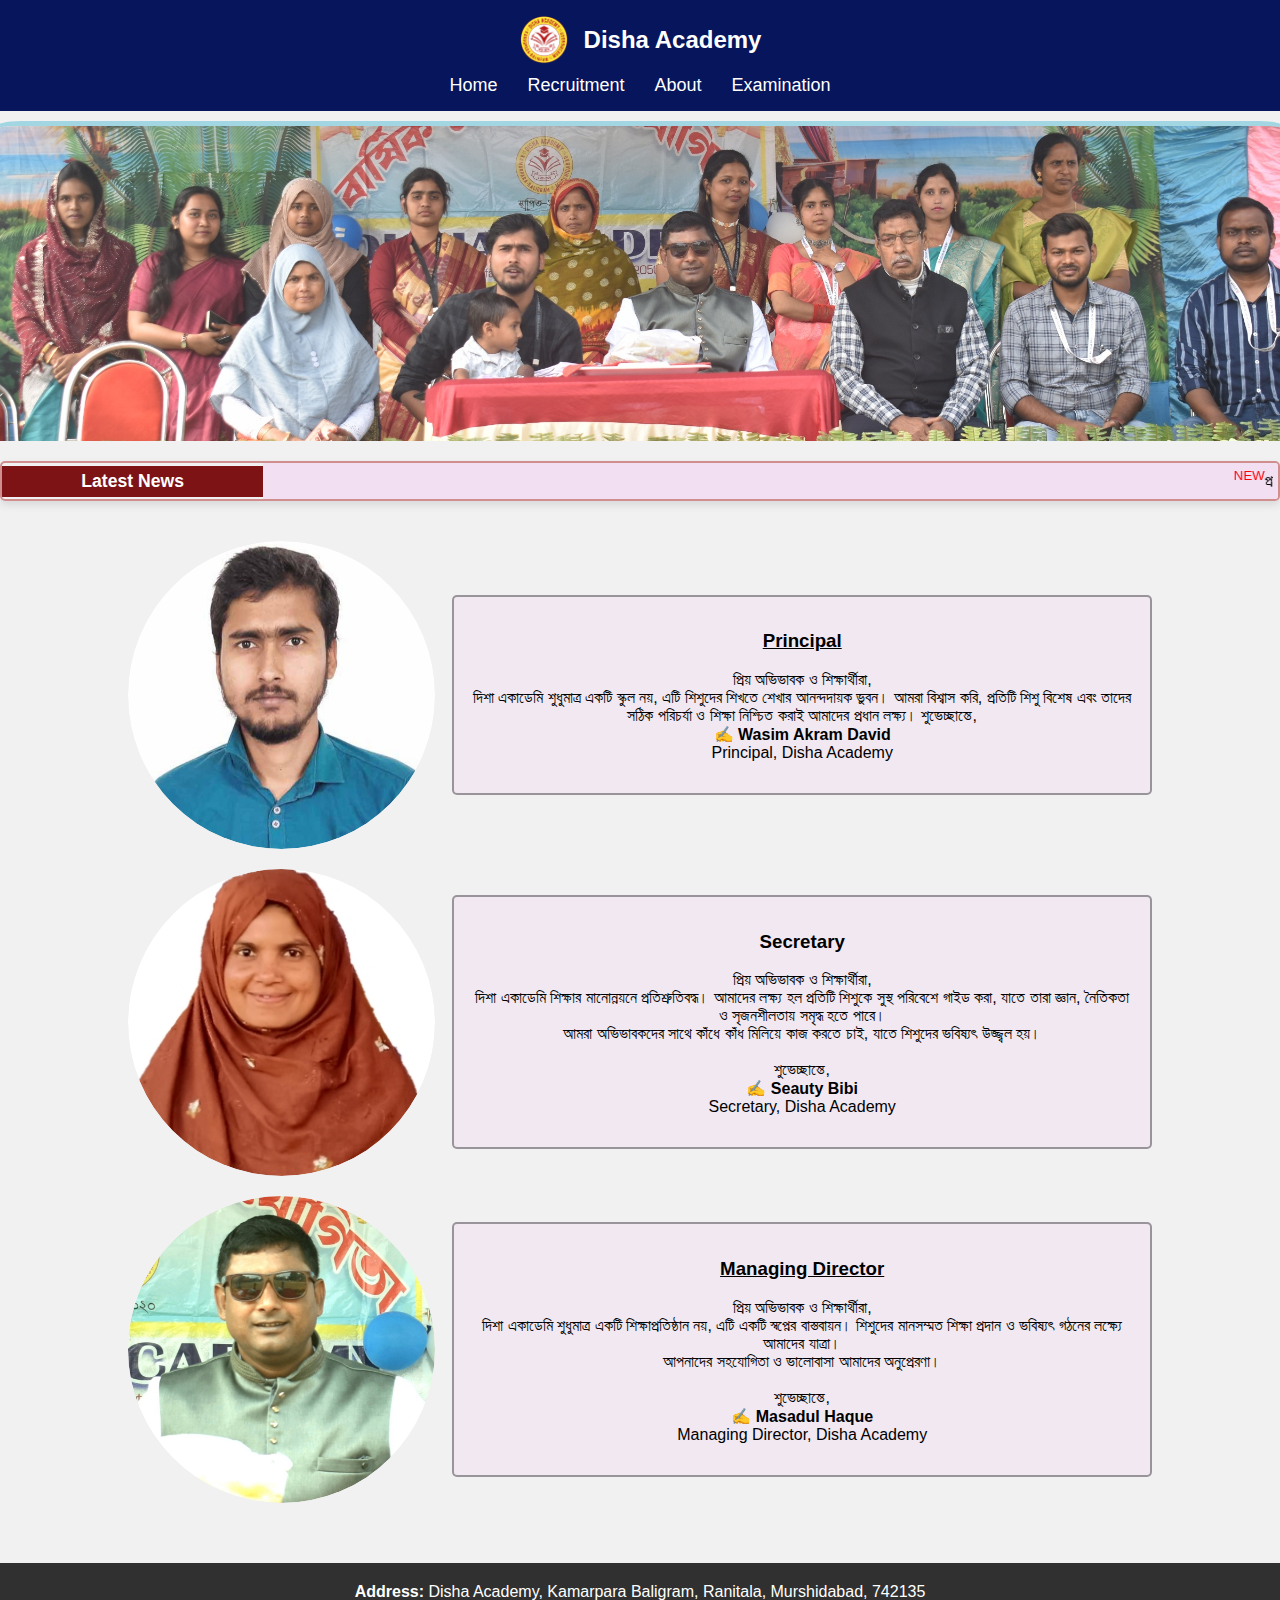
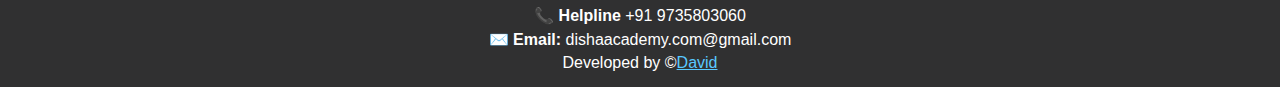
<file: index.html>
<!DOCTYPE html>
<html lang="en">
<head>
    <meta charset="UTF-8">
    <meta name="viewport" content="width=device-width, initial-scale=1.0">
    <title>Disha Academy</title>
    <header>
  <div class="top-bar">
    <img src="logo.png" alt="Disha Academy Logo">
    <h1>Disha Academy</h1>
  </div>
  <nav>
    <ul>
      <li><a href="index.html">Home</a></li>
         <li><a href="recruitment.html">Recruitment</a></li>
      <li><a href="about.html">About</a></li>
      <li><a href="exam.html">Examination</a></li>
    </ul>
  </nav>
</header>

    <link rel="stylesheet" href="styles.css">
</head>
<body>
   

    <!-- 🔹 Image Slider Section -->
    <section class="slider">
        <div class="slides">
            <img src="school1.jpg" class="slide" alt="School Image 1">
            <img src="school2.jpg" class="slide" alt="School Image 2">
            <img src="school3.jpg" class="slide" alt="School Image 3">
            <img src="school4.jpg" class="slide" alt="School Image 4">
            <img src="school5.jpg" class="slide" alt="School Image 5">
        </div>
    </section>

   <div class="news-section">
  <div class="news-label">Latest News</div>
  <div class="news-marquee">
    <marquee behavior="scroll" direction="left" scrollamount="5">
      <span style="color: red;"><sup>NEW</sup></span>প্রথম পার্বিক পরীক্ষার ফলাফল
২৬শে এপ্রিল, ২০২৫ (শনিবার)
সকাল ৭:০০ টা-য় প্রকাশিত হবে।
    </marquee>
  </div>
</div>



    <!-- 🔹 Team Section -->
    <section class="team-section">
        <div class="row">
            <div class="photo-box">
                <img src="d1.jpg" alt="Person 1">
            </div>
            <div class="text-box">
                <h3><u>Principal</u></h3>
                <p>প্রিয় অভিভাবক ও শিক্ষার্থীরা,<br>  
                দিশা একাডেমি শুধুমাত্র একটি স্কুল নয়, এটি শিশুদের শিখতে শেখার আনন্দদায়ক ভুবন।  
                আমরা বিশ্বাস করি, প্রতিটি শিশু বিশেষ এবং তাদের সঠিক পরিচর্যা ও শিক্ষা নিশ্চিত করাই আমাদের প্রধান লক্ষ্য।  
                শুভেচ্ছান্তে,  <br>
                ✍️ <b>Wasim Akram David</b>  <br>
                Principal, Disha Academy</p>
            </div>
        </div>

        <div class="row reverse">
            <div class="text-box">
                <h3></u>Secretary</u></h3>
                <p>
                    প্রিয় অভিভাবক ও শিক্ষার্থীরা,<br>  
দিশা একাডেমি শিক্ষার মানোন্নয়নে প্রতিশ্রুতিবদ্ধ। আমাদের লক্ষ্য হল প্রতিটি শিশুকে সুস্থ পরিবেশে গাইড করা, যাতে তারা জ্ঞান, নৈতিকতা ও সৃজনশীলতায় সমৃদ্ধ হতে পারে।<br>  
আমরা অভিভাবকদের সাথে কাঁধে কাঁধ মিলিয়ে কাজ করতে চাই, যাতে শিশুদের ভবিষ্যৎ উজ্জ্বল হয়।<br><br>  

শুভেচ্ছান্তে,<br>  
✍️ <b>Seauty Bibi</b><br>  
Secretary, Disha Academy

                </p>
            </div>
            <div class="photo-box">
                <img src="s1.jpg" alt="Person 2">
            </div>
        </div>

        <div class="row">
            <div class="photo-box">
                <img src="m1.jpg" alt="Person 3">
            </div>
            <div class="text-box">
                <h3><u>Managing Director</u></h3>
                <p>প্রিয় অভিভাবক ও শিক্ষার্থীরা,<br>
দিশা একাডেমি শুধুমাত্র একটি শিক্ষাপ্রতিষ্ঠান নয়, এটি একটি স্বপ্নের বাস্তবায়ন। শিশুদের মানসম্মত শিক্ষা প্রদান ও ভবিষ্যৎ গঠনের লক্ষ্যে আমাদের যাত্রা।<br>
আপনাদের সহযোগিতা ও ভালোবাসা আমাদের অনুপ্রেরণা।<br><br>

শুভেচ্ছান্তে,<br>
✍️ 
<b>Masadul Haque</b><br>
Managing Director, Disha Academy</p>
            </div>
        </div>
    </section>

    <script src="script.js"></script>
</body>

    <footer>
    <div class="footer-content">
        <p><strong>Address:</strong> Disha Academy, Kamarpara Baligram, Ranitala, Murshidabad, 742135</p>
        <p><strong>📞 Helpline</strong> +91 9735803060</p>
        <p><strong>✉️ Email:</strong> dishaacademy.com@gmail.com</p>
        Developed by &copy;<a href="https://t.me/heywasim" style="color: rgb(89, 200, 255);">David</a>
    </div>
</footer>

</html>
</file>
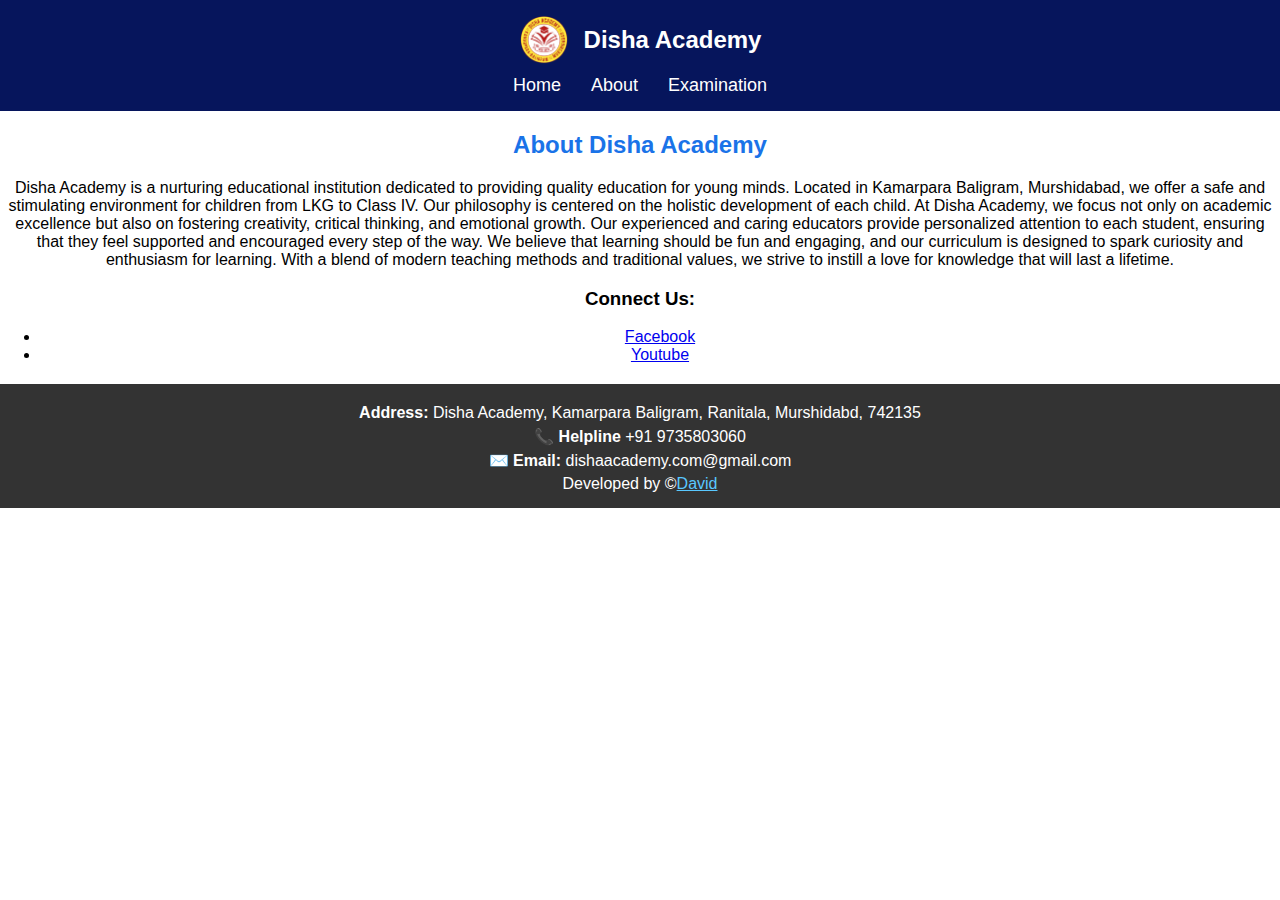
<file: about.html>
<!DOCTYPE html>
<html lang="en">
<head>
    <meta charset="UTF-8">
    <meta name="viewport" content="width=device-width, initial-scale=1.0">
    <title>Examination Schedule</title>
    <link rel="stylesheet" href="styles.css"> <!-- Link to external CSS file -->
    <header>
        <div class="top-bar">
            <img src="logo.png" alt="Disha Academy Logo">
            <h1>Disha Academy</h1>
        </div>
        <nav>
            <ul>
                <li><a href="index.html">Home</a></li>
                <li><a href="about.html">About</a></li>
                <li><a href="exam.html">Examination</a></li>
            </ul>
        </nav>
    </header>
</head>
<body style="background-color: white;">

    <h2>About Disha Academy</h2>
<p>
Disha Academy is a nurturing educational institution dedicated to providing quality education for young minds. Located in Kamarpara Baligram, Murshidabad, we offer a safe and stimulating environment for children from LKG to Class IV.

Our philosophy is centered on the holistic development of each child. At Disha Academy, we focus not only on academic excellence but also on fostering creativity, critical thinking, and emotional growth. Our experienced and caring educators provide personalized attention to each student, ensuring that they feel supported and encouraged every step of the way.

We believe that learning should be fun and engaging, and our curriculum is designed to spark curiosity and enthusiasm for learning. With a blend of modern teaching methods and traditional values, we strive to instill a love for knowledge that will last a lifetime.

</p>

    <h3>Connect Us:</h3>
    <ul>
        <li><a href="https://www.facebook.com/thedishaacademy" target="_blank">Facebook</a></li>
        <li><a href="https://youtube.com/@dishaacademymurshidabad678" target="_blank">Youtube</a></li>
        
    </ul>

    <footer>
    <div class="footer-content">
        <p><strong>Address:</strong> Disha Academy, Kamarpara Baligram, Ranitala, Murshidabd, 742135</p>
        <p><strong>📞 Helpline</strong> +91 9735803060</p>
        <p><strong>✉️ Email:</strong> dishaacademy.com@gmail.com</p>
        Developed by &copy;<a href="https://t.me/heywasim" style="color: rgb(89, 200, 255);">David</a>


    </div>
</footer>


</body>
</html>
</file>
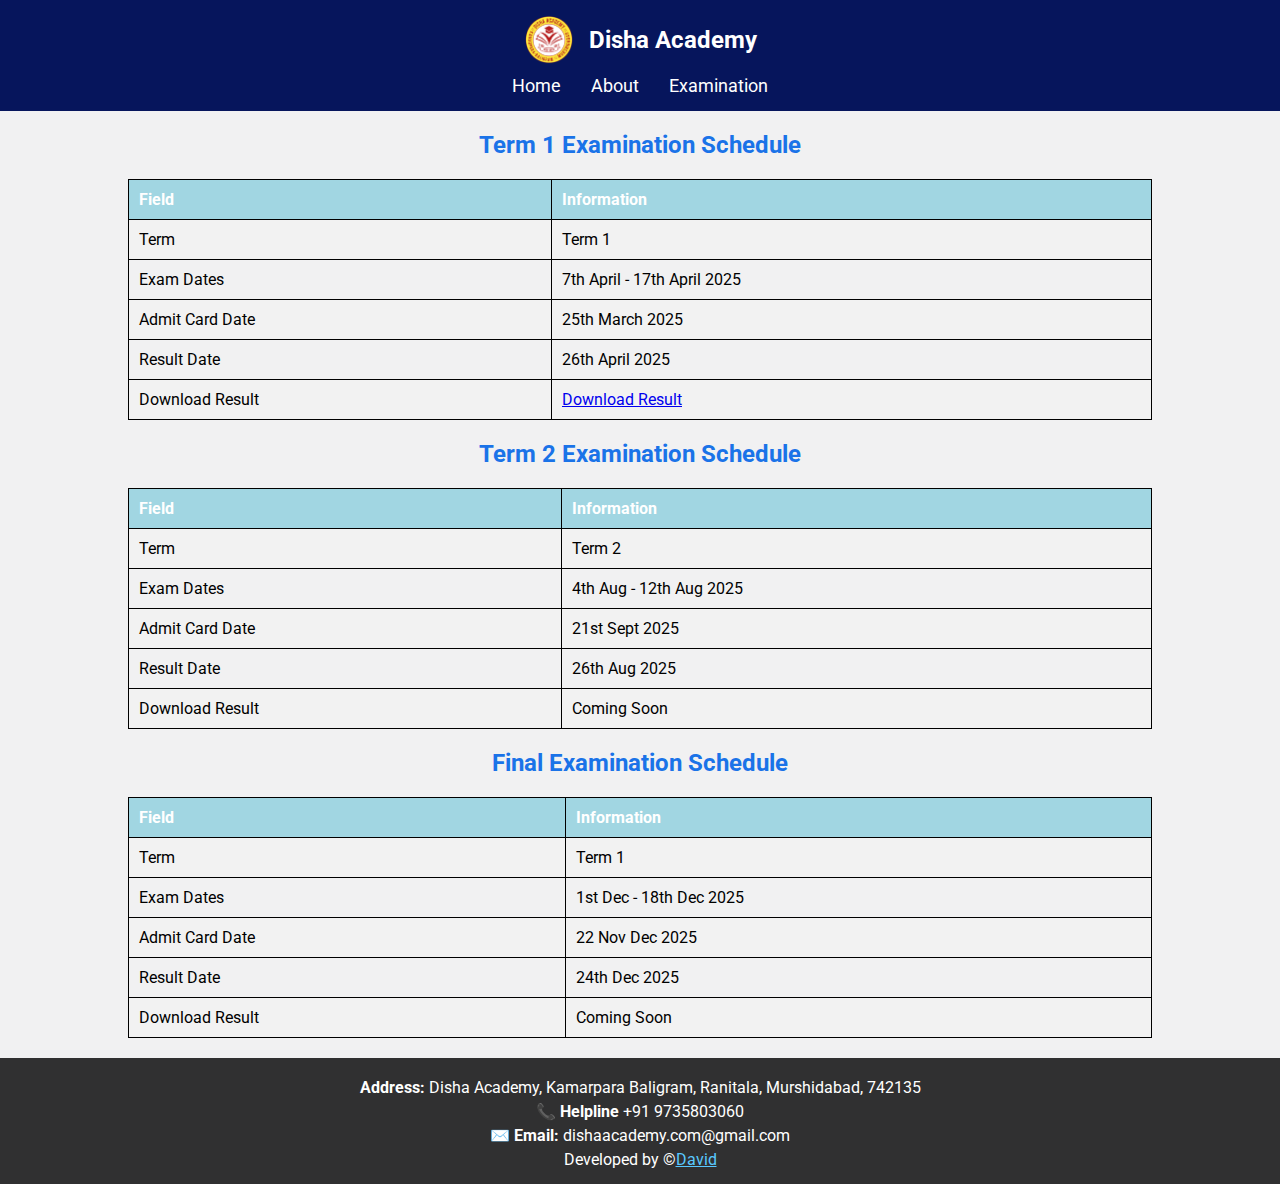
<file: exam.html>
<!DOCTYPE html>
<html lang="en">
<head>
    <meta charset="UTF-8">
    <meta name="viewport" content="width=device-width, initial-scale=1.0">
    <title>Examination Schedule</title>
   <link href="https://fonts.googleapis.com/css2?family=Roboto:wght@300;400;700&display=swap" rel="stylesheet">

    <link rel="stylesheet" href="styles.css"> <!-- Link to external CSS file -->
    <header>
        <div class="top-bar">
            <img src="logo.png" alt="Disha Academy Logo">
            <h1>Disha Academy</h1>
        </div>
        <nav>
            <ul>
                <li><a href="index.html">Home</a></li>
                <li><a href="about.html">About</a></li>
                <li><a href="exam.html">Examination</a></li>
            </ul>
        </nav>
    </header>
</head>
<body> 

    <h2>Term 1 Examination Schedule</h2>

    <table>
        <tr>
            <th>Field</th>
            <th>Information</th>
        </tr>
        <tr>
            <td>Term</td>
            <td>Term 1</td>
        </tr>
        <tr>
            <td>Exam Dates</td>
            <td>7th April - 17th April 2025</td>
        </tr>
        <tr>
            <td>Admit Card Date</td>
            <td>25th March 2025</td>
        </tr>
        <tr>
            <td>Result Date</td>
            <td>26th April 2025</td>
        </tr>
        <tr>
            <td>Download Result</td>
            <td><a href="result1.html">Download Result</a></td>
        </tr>
    </table>

    <h2>Term 2 Examination Schedule</h2>

    <table>
        <tr>
            <th>Field</th>
            <th>Information</th>
        </tr>
        <tr>
            <td>Term</td>
            <td>Term 2</td>
        </tr>
        <tr>
            <td>Exam Dates</td>
            <td>4th Aug - 12th Aug 2025</td>
        </tr>
        <tr>
            <td>Admit Card Date</td>
            <td>21st Sept 2025</td>
        </tr>
        <tr>
            <td>Result Date</td>
            <td>26th Aug 2025</td>
        </tr>
        <tr>
            <td>Download Result</td>
            <td><a >Coming Soon</a></td>
        </tr>
    </table><h2>Final Examination Schedule</h2>

    <table>
        <tr>
            <th>Field</th>
            <th>Information</th>
        </tr>
        <tr>
            <td>Term</td>
            <td>Term 1</td>
        </tr>
        <tr>
            <td>Exam Dates</td>
            <td>1st Dec - 18th Dec 2025</td>
        </tr>
        <tr>
            <td>Admit Card Date</td>
            <td>22 Nov Dec 2025</td>
        </tr>
        <tr>
            <td>Result Date</td>
            <td>24th Dec 2025</td>
        </tr>
        <tr>
            <td>Download Result</td>
            <td><a >Coming Soon</a></td>
        </tr>
    </table>
</body>

     <footer>
    <div class="footer-content">
        <p><strong>Address:</strong> Disha Academy, Kamarpara Baligram, Ranitala, Murshidabad, 742135</p>
        <p><strong>📞 Helpline</strong> +91 9735803060</p>
        <p><strong>✉️ Email:</strong> dishaacademy.com@gmail.com</p>
        Developed by &copy;<a href="https://t.me/heywasim" style="color: rgb(89, 200, 255);">David</a>
    </div>
</footer>


</html>
</file>
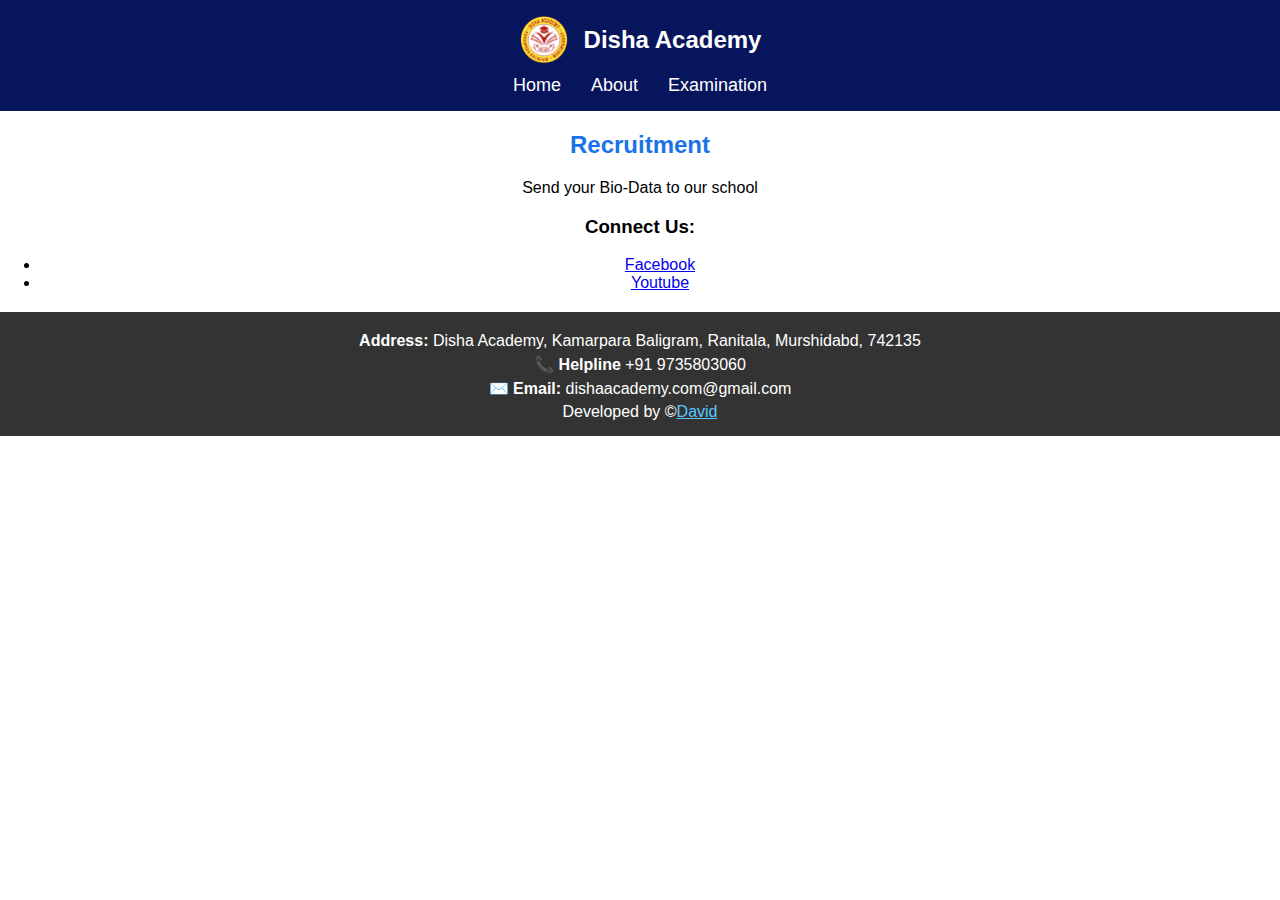
<file: recruitment.html>
<!DOCTYPE html>
<html lang="en">
<head>
    <meta charset="UTF-8">
    <meta name="viewport" content="width=device-width, initial-scale=1.0">
    <title>Examination Schedule</title>
    <link rel="stylesheet" href="styles.css"> <!-- Link to external CSS file -->
    <header>
        <div class="top-bar">
            <img src="logo.png" alt="Disha Academy Logo">
            <h1>Disha Academy</h1>
        </div>
        <nav>
            <ul>
                <li><a href="index.html">Home</a></li>
                <li><a href="about.html">About</a></li>
                <li><a href="exam.html">Examination</a></li>
            </ul>
        </nav>
    </header>
</head>
<body style="background-color: white;">

    <h2>Recruitment</h2>
<p>
Send your Bio-Data to our school</p>

    <h3>Connect Us:</h3>
    <ul>
        <li><a href="https://www.facebook.com/thedishaacademy" target="_blank">Facebook</a></li>
        <li><a href="https://youtube.com/@dishaacademymurshidabad678" target="_blank">Youtube</a></li>
        
    </ul>

    <footer>
    <div class="footer-content">
        <p><strong>Address:</strong> Disha Academy, Kamarpara Baligram, Ranitala, Murshidabd, 742135</p>
        <p><strong>📞 Helpline</strong> +91 9735803060</p>
        <p><strong>✉️ Email:</strong> dishaacademy.com@gmail.com</p>
        Developed by &copy;<a href="https://t.me/heywasim" style="color: rgb(89, 200, 255);">David</a>


    </div>
</footer>


</body>
</html>
</file>
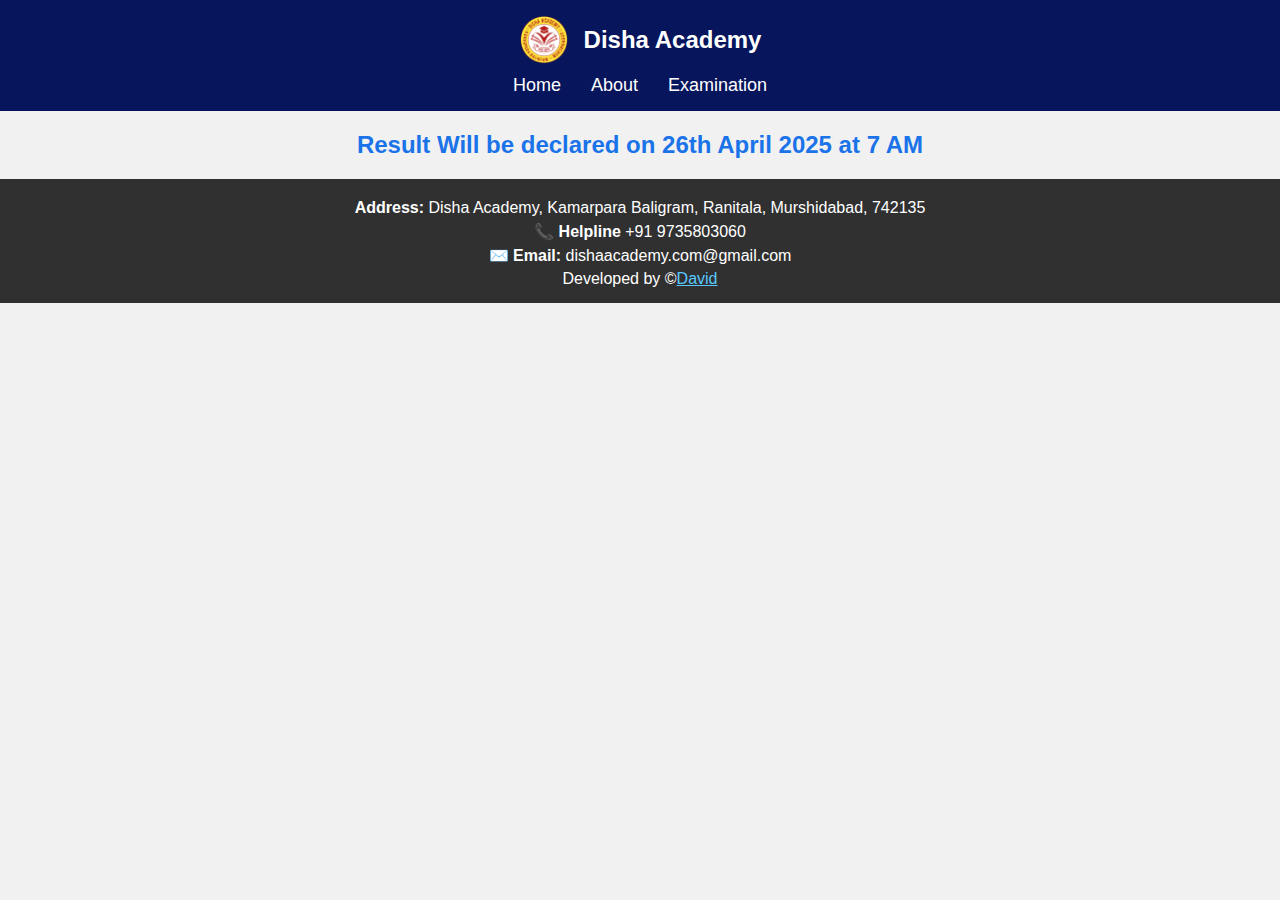
<file: result1.html>
<!DOCTYPE html>
<html lang="en">
<head>
    <meta charset="UTF-8">
    <meta name="viewport" content="width=device-width, initial-scale=1.0">
    <title>Term 1 Result</title>
    <link rel="stylesheet" href="styles.css">
    <style>
        body { font-family: Arial, sans-serif; padding: 0px; }
        #loading { display: none; color: blue; font-weight: bold; margin: 10px 0; }
        table, td { border: 1px solid black; border-collapse: collapse; padding: 8px; }
    </style>
</head>
<body>

    <header>
        <div class="top-bar">
            <img src="logo.png" alt="Disha Academy Logo" height="50">
            <h1>Disha Academy</h1>
        </div>
        <nav>
            <ul>
                <li><a href="index.html">Home</a></li>
                <li><a href="about.html">About</a></li>
                <li><a href="exam.html">Examination</a></li>
            </ul>
        </nav>
    </header>

    <!-- <h2>Search Student Result</h2>
<label for="studentName">Student's Name:</label>
<input type="text" id="studentName" name="studentName" placeholder="Enter Student's Name"> 
<br><br>
    <form id="searchForm">
        <label for="class">Class:</label>
        <select id="class" name="class">
            <option value="" disabled selected>Select Class</option>
            <option value="LKG A">LKG A</option>
            <option value="LKG B">LKG B</option>
            <option value="UKG A">UKG A</option>
            <option value="I A">I A</option>
            <option value="I B">I B</option>
            <option value="II A">II</option>
            <option value="III A">III</option>
            <option value="IV A">IV</option>
        </select><br><br>

       
       <label for="roll">Roll Number:</label>
<select id="roll" name="roll">
  <option value="" disabled selected>Select Roll Number</option>
  <!-- Roll numbers 1 to 40 -->
<!--  <script>
    for (let i = 1; i <= 40; i++) {
      document.write(`<option value="${i}">${i}</option>`);
    }
  </script>
</select>
<br><br>


        <input type="submit" value="Search">
    </form>
    <div id="loading">Loading, please wait...</div>

    <h3>Result:</h3>
    <table id="resultTable"></table> -->

 <h2>Result Will be declared on 26th April 2025 at 7 AM </h2>
    <footer>
    <div class="footer-content">
        <p><strong>Address:</strong> Disha Academy, Kamarpara Baligram, Ranitala, Murshidabad, 742135</p>
        <p><strong>📞 Helpline</strong> +91 9735803060</p>
        <p><strong>✉️ Email:</strong> dishaacademy.com@gmail.com</p>
        Developed by &copy;<a href="https://t.me/heywasim" style="color: rgb(89, 200, 255);">David</a> <!-- forest green -->

    </div>
</footer>


    <script src="script2.js"></script>
</body>
</html>
</file>
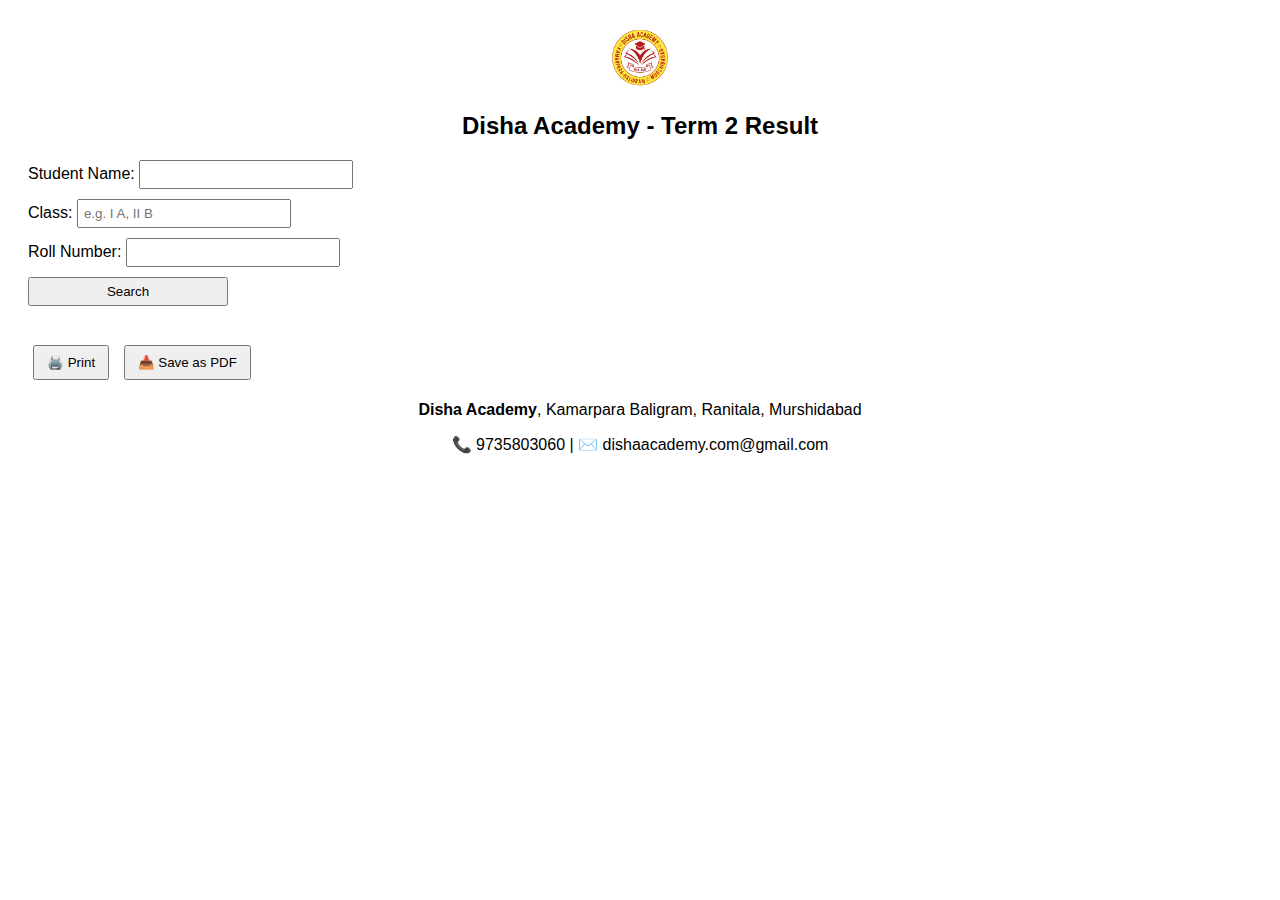
<file: result2.html>
<!DOCTYPE html>
<html lang="en">
<head>
  <meta charset="UTF-8">
  <meta name="viewport" content="width=device-width, initial-scale=1">
  <title>Disha Academy Result</title>
  <style>
    body { font-family: Arial, sans-serif; padding: 20px; }
    header, footer { text-align: center; }
    img.logo { height: 60px; }
    form { margin-bottom: 20px; }
    label { display: block; margin: 10px 0; }
    input { padding: 5px; width: 200px; }
    .btn { padding: 8px 12px; margin: 5px; cursor: pointer; }
    #loading { color: blue; display: none; font-weight: bold; }
    table { width: 100%; border-collapse: collapse; margin-top: 20px; }
    th, td { border: 1px solid #000; padding: 8px; }
    #timestamp { margin-top: 10px; font-size: 14px; }
    @media print {
      body * { visibility: hidden; }
      #printSection, #printSection * { visibility: visible; }
      #printSection { position: absolute; left: 0; top: 0; width: 100%; }
    }
  </style>
</head>
<body>

  <header>
    <img src="logo.png" alt="Logo" class="logo">
    <h2>Disha Academy - Term 2 Result</h2>
  </header>

  <form id="searchForm">
    <label>Student Name: <input type="text" id="studentName" required></label>
    <label>Class: <input type="text" id="class" required placeholder="e.g. I A, II B"></label>
    <label>Roll Number: <input type="text" id="roll" required></label>
    <input type="submit" value="Search">
  </form>

  <div id="loading">Fetching result, please wait...</div>

  <div id="printSection">
    <table id="resultTable"></table>
    <p id="timestamp"></p>
  </div>

  <div>
    <button class="btn" onclick="window.print()">🖨️ Print</button>
    <button class="btn" onclick="saveAsPDF()">📥 Save as PDF</button>
  </div>

  <footer>
    <p><strong>Disha Academy</strong>, Kamarpara Baligram, Ranitala, Murshidabad</p>
    <p>📞 9735803060 | ✉️ dishaacademy.com@gmail.com</p>
  </footer>

  <script src="script3.js"></script>
</body>
</html>
</file>
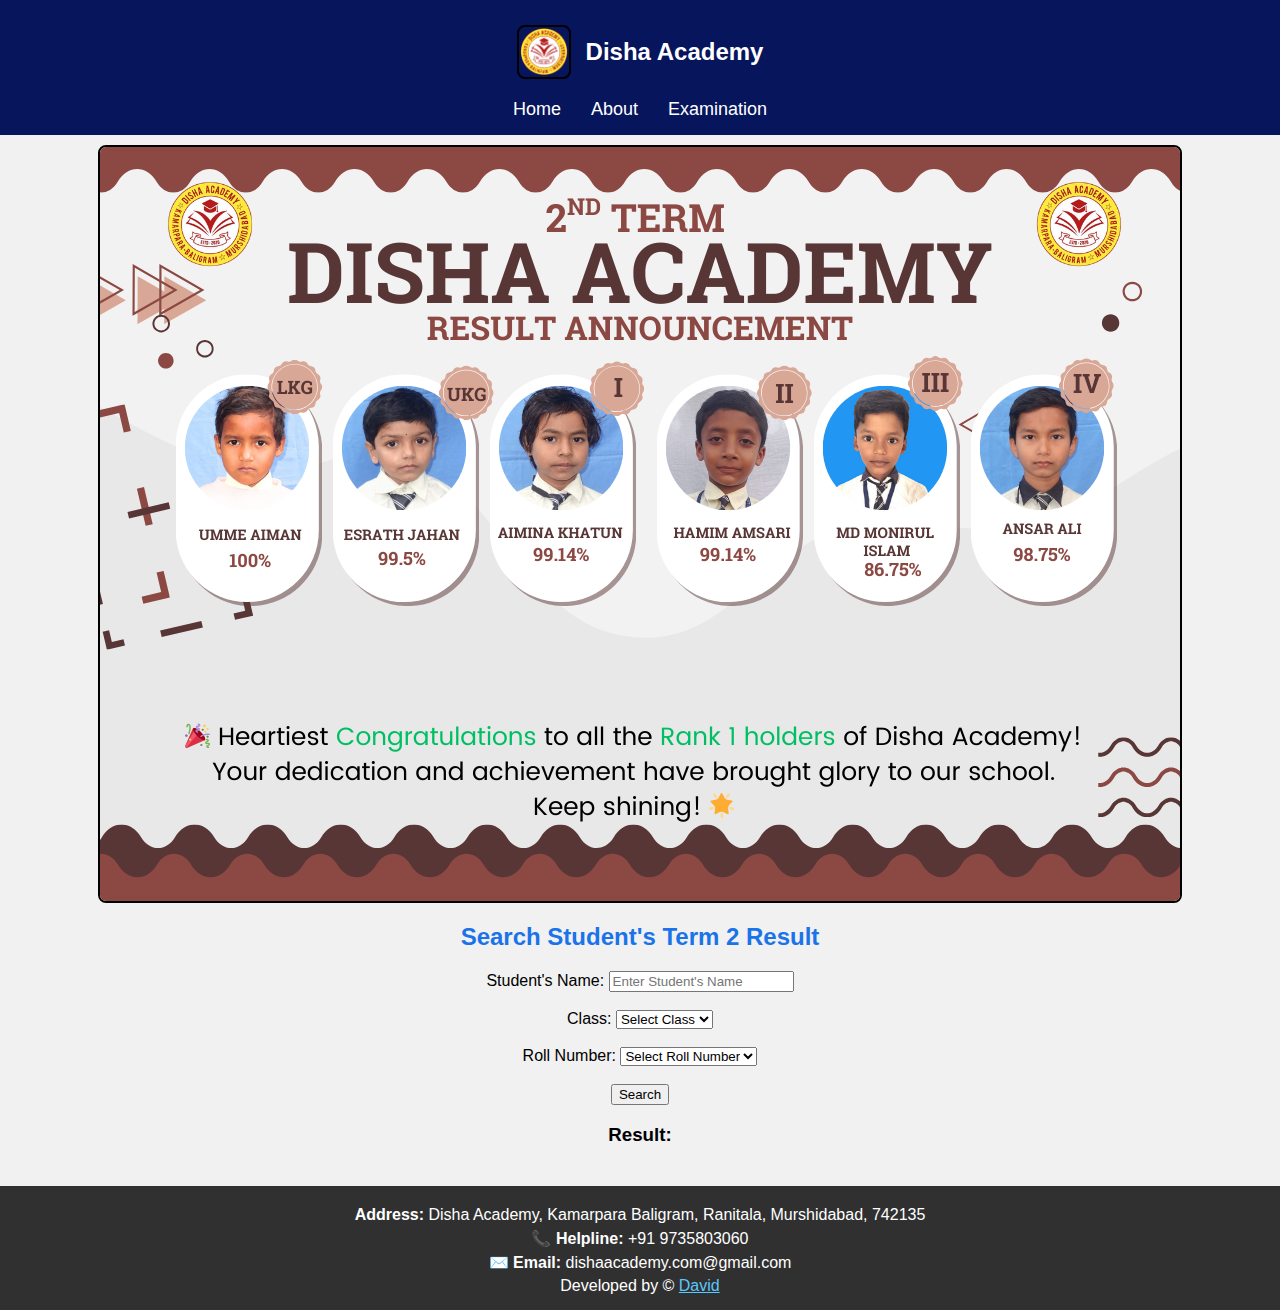
<file: result2x.html>
<!DOCTYPE html>
<html lang="en">
<head>
  <meta charset="UTF-8" />
  <meta name="viewport" content="width=device-width, initial-scale=1.0"/>
  <title>Term 2 Result</title>
  <link rel="stylesheet" href="styles.css" />
  <style>
    body {
      font-family: Arial, sans-serif;
      padding: 0;
    }

    #loading {
      display: none;
      color: blue;
      font-weight: bold;
      margin: 10px 0;
    }

    table, td {
      border: 1px solid black;
      border-collapse: collapse;
      padding: 8px;
    }

    img {
      max-width: 100%;
      height: auto;
      border: 2px solid #000;
      border-radius: 8px;
      display: block;
      margin: 10px auto;
    }
  </style>
</head>
<body>

  <header>
    <div class="top-bar">
      <img src="logo.png" alt="Disha Academy Logo" height="50" />
      <h1>Disha Academy</h1>
    </div>
    <nav>
      <ul>
        <li><a href="index.html">Home</a></li>
        <li><a href="about.html">About</a></li>
        <li><a href="exam.html">Examination</a></li>
      </ul>
    </nav>
  </header>

  <img src="tr2.png" alt="Term 2 Result Photo" />

  <h2>Search Student's Term 2 Result</h2>

  <form id="searchForm">
    <label for="studentName">Student's Name:</label>
    <input type="text" id="studentName" name="studentName" placeholder="Enter Student's Name" />
    <br /><br />

    <label for="class">Class:</label>
    <select id="class" name="class">
      <option value="" disabled selected>Select Class</option>
      <option value="LKG A">LKG A</option>
      <option value="LKG B">LKG B</option>
      <option value="UKG A">UKG A</option>
      <option value="I A">I A</option>
      <option value="I B">I B</option>
      <option value="II A">II A</option>
      <option value="III A">III A</option>
      <option value="IV A">IV A</option>
    </select>
    <br /><br />

    <label for="roll">Roll Number:</label>
    <select id="roll" name="roll">
      <option value="" disabled selected>Select Roll Number</option>
      <script>
        for (let i = 1; i <= 40; i++) {
          document.write(`<option value="${i}">${i}</option>`);
        }
      </script>
    </select>
    <br /><br />

    <input type="submit" value="Search" />
  </form>

  <div id="loading">Loading, please wait...</div>

  <h3>Result:</h3>
  <table id="resultTable"></table>

  <footer>
    <div class="footer-content">
      <p><strong>Address:</strong> Disha Academy, Kamarpara Baligram, Ranitala, Murshidabad, 742135</p>
      <p><strong>📞 Helpline:</strong> +91 9735803060</p>
      <p><strong>✉️ Email:</strong> dishaacademy.com@gmail.com</p>
      Developed by &copy; <a href="https://t.me/heywasim" style="color: rgb(89, 200, 255);">David</a>
    </div>
  </footer>

  <script src="script3.js"></script>
</body>
</html>
</file>
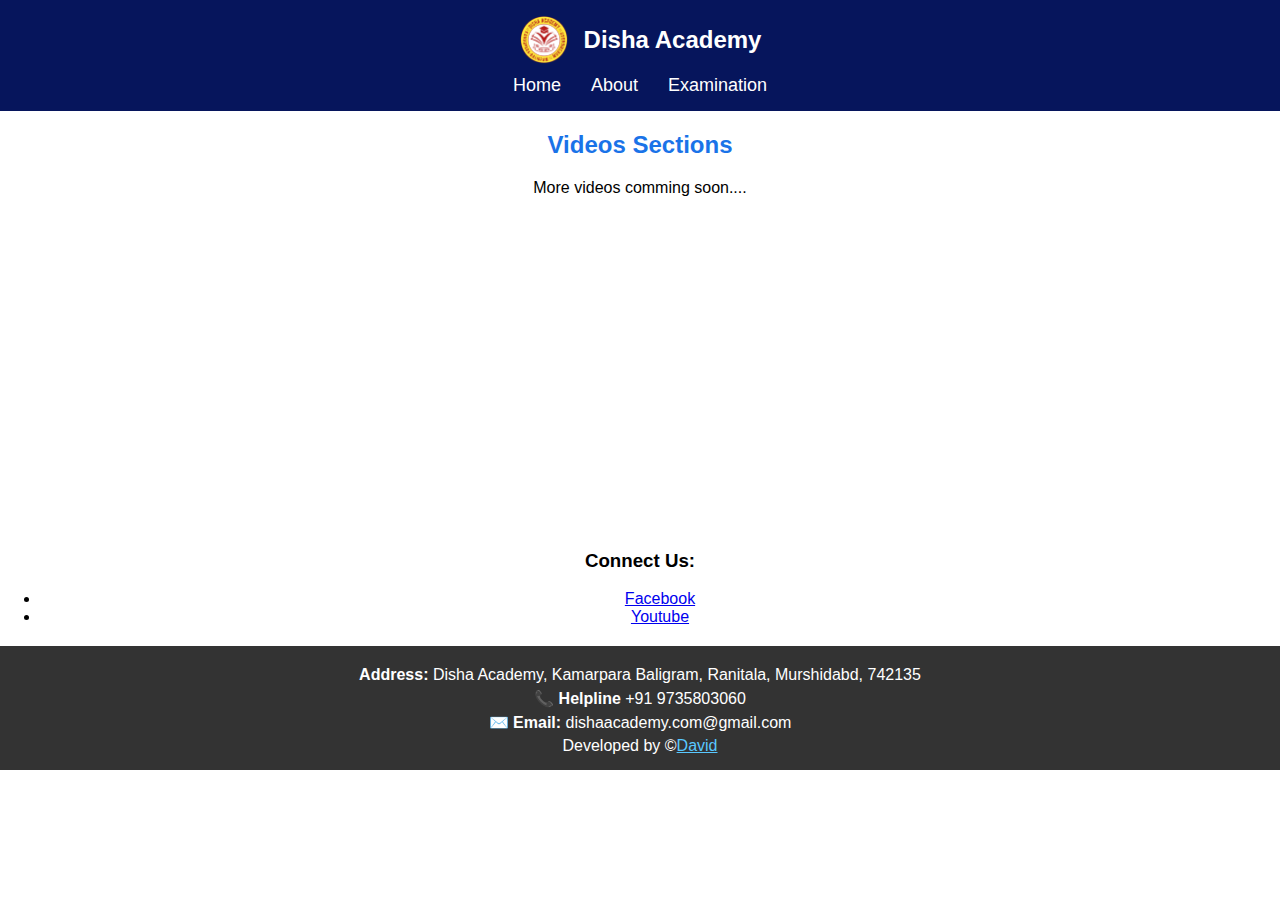
<file: videos.html>
<!DOCTYPE html>
<html lang="en">
<head>
    <meta charset="UTF-8">
    <meta name="viewport" content="width=device-width, initial-scale=1.0">
    <title>Examination Schedule</title>
    <link rel="stylesheet" href="styles.css"> <!-- Link to external CSS file -->
    <header>
        <div class="top-bar">
            <img src="logo.png" alt="Disha Academy Logo">
            <h1>Disha Academy</h1>
        </div>
        <nav>
            <ul>
                <li><a href="index.html">Home</a></li>
                <li><a href="about.html">About</a></li>
                <li><a href="exam.html">Examination</a></li>
            </ul>
        </nav>
    </header>
</head>
<body style="background-color: white;">

    <h2>Videos Sections</h2>
<p>
More videos comming soon....

</p>
    <iframe 
  src="https://www.facebook.com/plugins/video.php?height=314&href=https%3A%2F%2Fwww.facebook.com%2Freel%2F1876144553255082%2F&show_text=false&width=560&t=0" 
  width="560" 
  height="314" 
  style="border:none;overflow:hidden" 
  scrolling="no" 
  frameborder="0" 
  allowfullscreen="true" 
  allow="autoplay; clipboard-write; encrypted-media; picture-in-picture; web-share">
</iframe>


    <h3>Connect Us:</h3>
    <ul>
        <li><a href="https://www.facebook.com/thedishaacademy" target="_blank">Facebook</a></li>
        <li><a href="https://youtube.com/@dishaacademymurshidabad678" target="_blank">Youtube</a></li>
        
    </ul>

    <footer>
    <div class="footer-content">
        <p><strong>Address:</strong> Disha Academy, Kamarpara Baligram, Ranitala, Murshidabd, 742135</p>
        <p><strong>📞 Helpline</strong> +91 9735803060</p>
        <p><strong>✉️ Email:</strong> dishaacademy.com@gmail.com</p>
        Developed by &copy;<a href="https://t.me/heywasim" style="color: rgb(89, 200, 255);">David</a>


    </div>
</footer>


</body>
</html>
</file>
<file: styles.css>
body { 
    font-family: "Roboto", sans-serif;
    margin: 0; 
    padding: 0; 
    text-align: center; 
    background: rgb(241, 241, 242); /* Light off-white color */ 
    color: black;
}

header { 
    background-color: rgba(6, 21, 92, 1);
    color: white; 
    padding: 15px 0; 
    display: flex; 
    flex-direction: column;  /* Align items vertically */
    align-items: center; 
    position: relative; 
    top: 0;
    width: 100%;
    z-index: 1000;
}

header .top-bar { 
    display: flex; 
    align-items: center;
    justify-content: center;  /* Align logo and title on the same line */
    margin-bottom: 10px;  /* Space between logo/title and navigation */
}

header img { 
    height: 50px; 
    margin-right: 15px; 
}

h1 { 
    margin: 0; 
    font-size: 24px; 
}

nav ul {
  list-style: none;
  display: flex;
  justify-content: center;
  margin: 0;
  padding: 0;
}

nav ul li {
  margin: 0 15px;
}

nav ul li a {
  color: white;
  text-decoration: none;
  font-size: 18px;
}

nav ul li a:hover {
  text-decoration: underline;
}

/* 🔹 Slider Section */
.slider {
    width: 100%;
    height: 320px;
    overflow: hidden;
    position: relative;
    margin: 10px auto; /* Center align */
}


.slides {
    position: relative;
    width: 100%;
    height: 100%;
}

.slide {
    width: 100%;
    height: 100%;
    object-fit: cover;
    position: absolute;
    left: 50%;
    transform: translateX(-50%);
    border: 5px solid  rgba(161, 214, 226, 1);; /* Border issue fixed */
    border-radius: 2%;
    opacity: 0;
    transition: opacity 1.5s ease-in-out;
}


/* 🔹 Fade-Out Effect */
@keyframes fadeEffect {
    0% { opacity: 1; }
    80% { opacity: 0.8; }
    100% { opacity: 0.3; }
}
/* 🔹 latest news er jonno */
.news-section {
  display: flex;
  align-items: center;
  border: 2px solid #d18e8e;
  border-radius: 5px;
  overflow: hidden;
  margin: 20px 0;
  font-family: 'Segoe UI', Tahoma, Geneva, Verdana, sans-serif;
  box-shadow: 0 4px 8px rgba(0, 0, 0, 0.1);
}

.news-label {
  width: 20%;
  background-color: #7d1315;
  color: white;
  text-align: center;
  padding: 5px;
  font-weight: bold;
  font-size: 1.1em;
}

.news-marquee {
  width: 80%;
  background-color: #f2dff1;
  padding: 5px;
}

/* 🔹 Team Section */
.team-section {
    width: 80%;
    margin: auto;
    padding: 20px;
}

.row {
    display: flex;
    align-items: center;
    justify-content: space-between;
    margin-bottom: 20px;
}

.photo-box {
    width: 30%;
    aspect-ratio: 1 / 1; /* Square Shape */
    overflow: hidden;
    border-radius: 50%;
}

.photo-box img {
    width: 100%;
    height: 100%;
    object-fit: cover;
    border-radius: 50%;
}


.text-box {
    width: 65%;
    padding: 15px;
    background: rgba(242, 223, 241, 0.5);
    border-radius: 5px;
    border: 2px solid rgba(22,22,22, 0.4); /* Border added */
}


.reverse {
    flex-direction: row-reverse;
}

footer {
    background-color: rgba(0, 0, 0, 0.8); /* Dark Transparent Background */
    color: white;
    text-align: center;
    padding: 15px 0;
    margin-top: 20px;
}

.footer-content p {
    margin: 5px 0;
}

/* 🔹 exam er table er jonno */

h2 {
    text-align: center;
    color: #1a73e8;
}

table {
        width: 80%; /* Default for laptops */
    border-collapse: collapse;
    margin-top: 20px;
    margin-left: auto;
    margin-right: auto;
}

table th, table td {
    border: 1px solid black;
    padding: 10px;
    text-align: left;
}

table th {
    background-color: #a1d6e2;
    color: white;
}

table tr:nth-child(even) {
    background-color: #f2f2f2;
}

table tr:hover {
    background-color: #ddd;
}
</file>
